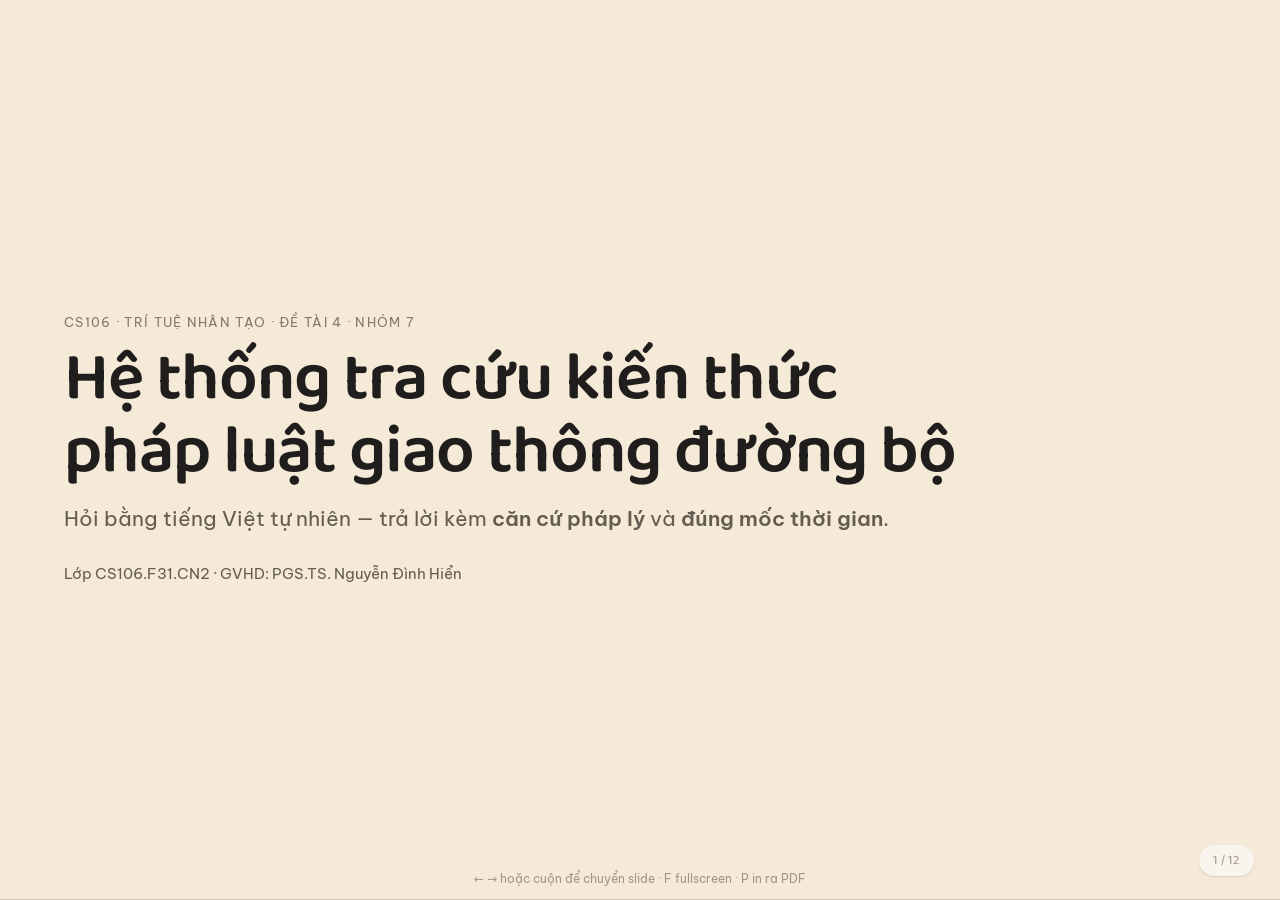
<file: docs/slide/index.html>
<!doctype html>
<html lang="vi">
<head>
<meta charset="utf-8">
<meta name="viewport" content="width=device-width, initial-scale=1">
<title>Tra cứu pháp luật giao thông đường bộ — CS106 Nhóm 7</title>
<link rel="preconnect" href="https://fonts.googleapis.com">
<link rel="preconnect" href="https://fonts.gstatic.com" crossorigin>
<link rel="stylesheet" href="https://fonts.googleapis.com/css2?family=Baloo+2:wght@500;600;700&family=Be+Vietnam+Pro:wght@400;500;600;700&display=swap">
<style>
/* Token Organic — CHÉP từ src/traffic_law/api/static/tokens.css để slide
   tự chứa: mở bằng file:// hay chép đi đâu cũng hiển thị đúng. */
:root {
  --color-bg: #f5ead8;
  --color-surface: #ebddc5;
  --color-text: #201e1d;
  --color-accent: #c67139;
  --color-accent-2: #7a8a5e;
  --color-divider: color-mix(in srgb, #201e1d 16%, transparent);

  --color-neutral-100: #f9f4ed; --color-neutral-200: #eee7db;
  --color-neutral-300: #dcd3c4; --color-neutral-400: #c0b6a5;
  --color-neutral-500: #a19786; --color-neutral-600: #82796a;
  --color-neutral-700: #645c50; --color-neutral-800: #474238;
  --color-neutral-900: #2e2b25;

  --color-accent-100: #fff2eb; --color-accent-200: #ffe1d0;
  --color-accent-300: #ffc6a5; --color-accent-400: #f6a06b;
  --color-accent-500: #d67f48; --color-accent-600: #b2622d;
  --color-accent-700: #8c491a; --color-accent-800: #643312;
  --color-accent-900: #402310;

  --color-accent-2-100: #f0fae1; --color-accent-2-200: #e1eecc;
  --color-accent-2-300: #ccdbb2; --color-accent-2-400: #aebf92;
  --color-accent-2-500: #8fa073; --color-accent-2-600: #728157;
  --color-accent-2-700: #56633f; --color-accent-2-800: #3d472b;
  --color-accent-2-900: #272e1b;

  --font-heading: "Baloo 2", system-ui, sans-serif;
  --font-body: "Be Vietnam Pro", system-ui, sans-serif;

  --space-1: 4.4px; --space-2: 8.8px; --space-3: 13.2px;
  --space-4: 17.6px; --space-6: 26.4px; --space-8: 35.2px;

  --radius-sm: 8px; --radius-md: 16px; --radius-lg: 28px;

  --shadow-sm: 0 1px 2px color-mix(in srgb, #2e2b25 14%, transparent);
  --shadow-md: 0 3px 10px color-mix(in srgb, #2e2b25 16%, transparent);
  --shadow-lg: 0 12px 32px color-mix(in srgb, #2e2b25 22%, transparent);
}

/* Slide dùng CHUNG token với giao diện web (tokens.css) — cùng bảng màu Organic,
   cùng cặp phông Baloo 2 + Be Vietnam Pro. */
*,*::before,*::after{box-sizing:border-box}
body{margin:0;background:var(--color-neutral-900);color:var(--color-text);
     font-family:var(--font-body);overflow:hidden}
h1,h2,h3,.num{font-family:var(--font-heading);font-weight:600;margin:0}

.deck{height:100vh;overflow-y:scroll;scroll-snap-type:y mandatory;scroll-behavior:smooth}
.slide{height:100vh;scroll-snap-align:start;display:flex;flex-direction:column;
       justify-content:center;padding:clamp(24px,5vw,80px);background:var(--color-bg);
       border-bottom:1px solid var(--color-divider);position:relative}
.slide.dark{background:var(--color-accent-800);color:var(--color-neutral-100)}
.slide.olive{background:var(--color-accent-2-100)}

.eyebrow{font-size:clamp(11px,1.1vw,13px);letter-spacing:.1em;text-transform:uppercase;
         color:var(--color-neutral-600);margin-bottom:var(--space-3)}
.dark .eyebrow{color:var(--color-accent-300)}
h1{font-size:clamp(32px,5.6vw,68px);line-height:1.08;letter-spacing:-.015em;text-wrap:balance}
h2{font-size:clamp(24px,3.6vw,44px);line-height:1.14;text-wrap:balance;margin-bottom:var(--space-4)}
p.lede{font-size:clamp(15px,1.7vw,21px);line-height:1.55;max-width:60ch;
       color:var(--color-neutral-700);margin:var(--space-3) 0 0}
.dark p.lede{color:var(--color-accent-200)}
ul{margin:var(--space-4) 0 0;padding-left:1.1em;max-width:62ch}
li{font-size:clamp(14px,1.55vw,19px);line-height:1.5;margin-bottom:var(--space-2)}
strong{font-weight:600}
code{font-family:ui-monospace,SFMono-Regular,Menlo,monospace;font-size:.88em;
     background:var(--color-neutral-200);padding:.08em .38em;border-radius:4px}
.dark code{background:var(--color-accent-900);color:var(--color-accent-200)}

.grid{display:grid;grid-template-columns:repeat(auto-fit,minmax(160px,1fr));
      gap:var(--space-3);margin-top:var(--space-6)}
.stat{background:var(--color-neutral-100);border-radius:var(--radius-lg);
      padding:var(--space-4);display:flex;flex-direction:column;gap:2px}
.stat .num{font-size:clamp(26px,3.6vw,44px);line-height:1}
.stat .cap{font-size:clamp(11px,1.1vw,13px);color:var(--color-neutral-600)}
.stat.hi{background:var(--color-accent-800);color:var(--color-neutral-100)}
.stat.hi .cap{color:var(--color-accent-300)}
.stat.gr{background:var(--color-accent-2-100)}
.stat.gr .num{color:var(--color-accent-2-900)}

.bars{margin-top:var(--space-6);display:flex;flex-direction:column;gap:var(--space-3)}
.bar{display:flex;align-items:center;gap:var(--space-3)}
.bar .k{flex:0 0 clamp(140px,22vw,300px);font-size:clamp(12px,1.35vw,16px)}
.bar .track{flex:1;height:clamp(20px,2.6vw,30px);background:var(--color-surface);
            border-radius:999px;overflow:hidden}
.bar .fill{display:block;height:100%;background:var(--color-accent);border-radius:999px}
.bar .fill.win{background:var(--color-accent-2-600)}
.bar .v{flex:0 0 64px;text-align:right;font-family:var(--font-heading);
        font-size:clamp(13px,1.5vw,18px);font-variant-numeric:tabular-nums}

.quote{font-family:var(--font-heading);font-size:clamp(22px,3.2vw,40px);line-height:1.2;
       color:var(--color-accent-700);max-width:22ch}
.arrow{font-size:clamp(20px,2.6vw,32px);color:var(--color-neutral-500);margin:var(--space-3) 0}
.answer{background:var(--color-neutral-100);border:2px solid var(--color-accent);
        border-radius:var(--radius-lg);padding:var(--space-4);max-width:60ch;
        margin-top:var(--space-4)}
.answer .big{font-family:var(--font-heading);font-size:clamp(22px,3vw,34px);
             color:var(--color-accent-800)}
.answer .src{font-size:clamp(11px,1.15vw,13px);color:var(--color-neutral-600);
             margin-top:var(--space-2)}

.two{display:grid;grid-template-columns:repeat(auto-fit,minmax(260px,1fr));
     gap:var(--space-4);margin-top:var(--space-4)}
.card{background:var(--color-neutral-100);border-radius:var(--radius-lg);padding:var(--space-4)}
.card h3{font-size:clamp(15px,1.7vw,20px);margin-bottom:var(--space-2)}
.card.warn{background:var(--color-accent-100)}
.pill{display:inline-block;background:var(--color-accent-2-100);color:var(--color-accent-2-800);
      border-radius:999px;padding:4px 14px;font-size:clamp(11px,1.15vw,13px);
      margin:0 6px 6px 0}

.no{position:fixed;right:clamp(12px,2vw,28px);bottom:clamp(12px,2vw,24px);
    font-family:var(--font-heading);font-size:13px;color:var(--color-neutral-500);
    background:var(--color-neutral-100);border-radius:999px;padding:5px 14px;
    box-shadow:var(--shadow-sm);z-index:9}
.hint{position:fixed;left:50%;transform:translateX(-50%);bottom:14px;font-size:12px;
      color:var(--color-neutral-500);z-index:9}
@media print{.no,.hint{display:none}.slide{height:auto;page-break-after:always}}
</style>
</head>
<body>
<div class="deck" id="deck">

<section class="slide">
  <div class="eyebrow">CS106 · Trí tuệ nhân tạo · Đề tài 4 · Nhóm 7</div>
  <h1>Hệ thống tra cứu kiến thức pháp luật giao thông đường bộ</h1>
  <p class="lede">Hỏi bằng tiếng Việt tự nhiên — trả lời kèm <strong>căn cứ pháp lý</strong>
    và <strong>đúng mốc thời gian</strong>.</p>
  <p class="lede" style="margin-top:var(--space-6);font-size:15px">
    Lớp CS106.F31.CN2 · GVHD: PGS.TS. Nguyễn Đình Hiển</p>
</section>

<section class="slide">
  <div class="eyebrow">Vấn đề</div>
  <h2>Tra được mức phạt, nhưng không kiểm chứng được</h2>
  <ul>
    <li>Nghị định 168/2024 thay Nghị định 100/2019 từ 01/01/2025 — nhiều mức phạt tăng gấp nhiều lần</li>
    <li>Bài tổng hợp trên mạng <strong>không dẫn căn cứ</strong>, thường đã lỗi thời</li>
    <li>Mức phạt nồng độ cồn chênh từ <strong>100.000 đ tới 40.000.000 đ</strong> tuỳ khung và tuỳ phương tiện</li>
    <li>Sai một con số là thiệt hại thật cho người đọc</li>
  </ul>
</section>

<section class="slide olive">
  <div class="eyebrow">Mô hình tri thức</div>
  <h2>K = (C, R, Rules, F, Keyphrase)</h2>
  <div class="grid">
    <div class="stat"><span class="num">73</span><span class="cap">Khái niệm</span></div>
    <div class="stat"><span class="num">482</span><span class="cap">Quan hệ</span></div>
    <div class="stat"><span class="num">109</span><span class="cap">Quy tắc</span></div>
    <div class="stat"><span class="num">345</span><span class="cap">Hành vi vi phạm</span></div>
    <div class="stat"><span class="num">1.674</span><span class="cap">Cụm từ khoá</span></div>
  </div>
  <p class="lede">Mỗi mẩu tri thức mang <strong>căn cứ điều — khoản — điểm</strong> và
    <strong>khoảng hiệu lực</strong>. Đối chiếu Văn bản hợp nhất 55/VBHN-VPQH ngày 23/3/2026.</p>
</section>

<section class="slide">
  <div class="eyebrow">Demo 1 · Câu chuẩn</div>
  <p class="quote">“Vượt đèn đỏ xe máy phạt bao nhiêu?”</p>
  <div class="arrow">↓</div>
  <div class="answer">
    <div class="big">4.000.000 – 6.000.000 đ · trừ 4 điểm</div>
    <div class="src">Căn cứ: Điều 7 khoản 7 điểm c Nghị định 168/2024/NĐ-CP</div>
  </div>
</section>

<section class="slide">
  <div class="eyebrow">Demo 2 · Ngữ nghĩa</div>
  <p class="quote">“nhậu xong lái xe máy bị phạt nhiêu tiền”</p>
  <div class="arrow">↓ đúng khung nồng độ cồn</div>
  <p class="lede">Chữ <strong>“nhậu”</strong> không xuất hiện trong <strong>bất kỳ văn bản
    luật nào</strong>. Đây chính là yêu cầu <em>“tra cứu theo ngữ nghĩa đơn giản”</em> của đề bài.</p>
  <div style="margin-top:var(--space-4)">
    <span class="pill">TF-IDF char n-gram</span><span class="pill">chịu lỗi chính tả</span>
    <span class="pill">chịu truy vấn không dấu</span>
  </div>
</section>

<section class="slide olive">
  <div class="eyebrow">Demo 3 · Suy diễn số học</div>
  <h2>Cùng câu hỏi, giá trị khác nhau → khung phạt khác nhau</h2>
  <div class="grid">
    <div class="stat"><span class="cap">0,2 mg/l</span><span class="num">100–200k</span></div>
    <div class="stat"><span class="cap">0,3 mg/l</span><span class="num">300–400k</span></div>
    <div class="stat"><span class="cap">0,5 mg/l</span><span class="num">400–600k</span></div>
  </div>
  <p class="lede">Ngưỡng rút từ <strong>chính nguyên văn điều khoản</strong>, không viết cứng
    trong mã. Riêng 22 câu có giá trị số: Top-1 <strong>40,9% → 95,5%</strong>.</p>
</section>

<section class="slide dark">
  <div class="eyebrow">Kết quả · 120 câu hỏi chuẩn</div>
  <h2>Chỉ số đánh giá</h2>
  <div class="grid">
    <div class="stat gr"><span class="num">95,83%</span><span class="cap">Phân lớp bài toán</span></div>
    <div class="stat"><span class="num">76,67%</span><span class="cap">Top-1</span></div>
    <div class="stat"><span class="num">95,00%</span><span class="cap">Top-5</span></div>
    <div class="stat"><span class="num">0,8384</span><span class="cap">MRR</span></div>
    <div class="stat"><span class="num">6,2 ms</span><span class="cap">Thời gian trả lời</span></div>
  </div>
</section>

<section class="slide">
  <div class="eyebrow">Thí nghiệm loại bỏ thành phần</div>
  <h2>Từng thành phần đóng góp bao nhiêu?</h2>
  <div class="bars">
    <div class="bar"><span class="k">A · Chỉ TF-IDF</span>
      <span class="track"><i class="fill" style="width:58.3%"></i></span><span class="v">58,3%</span></div>
    <div class="bar"><span class="k">B · Chỉ keyphrase</span>
      <span class="track"><i class="fill" style="width:35.8%"></i></span><span class="v">35,8%</span></div>
    <div class="bar"><span class="k">C · Lai ba thành phần</span>
      <span class="track"><i class="fill" style="width:66.7%"></i></span><span class="v">66,7%</span></div>
    <div class="bar"><span class="k">D · Đầy đủ + suy diễn số học</span>
      <span class="track"><i class="fill win" style="width:76.7%"></i></span><span class="v">76,7%</span></div>
  </div>
  <p class="lede">Keyphrase đứng riêng <strong>yếu hơn</strong> TF-IDF — nhưng vẫn xứng trọng số
    cao nhất 0,55: nó thua về <strong>độ phủ</strong>, không thua về <strong>độ chính xác</strong>.</p>
</section>

<section class="slide">
  <div class="eyebrow">Hiệu lực theo thời gian</div>
  <h2>Sửa đổi lưu như <em>dữ liệu</em>, không hợp nhất</h2>
  <ul>
    <li>Mỗi điều khoản mang khoảng hiệu lực <code>[từ, đến]</code></li>
    <li>Trả lời được <strong>“mức phạt tại ngày X là bao nhiêu”</strong>, không chỉ bản hiện hành</li>
    <li>Ví dụ: R15 (chở trẻ em dưới 10 tuổi) hiệu lực từ <strong>01/7/2026</strong> theo
        Luật 118/2025 — không phải 01/01/2025</li>
  </ul>
</section>

<section class="slide warn" style="background:var(--color-accent-100)">
  <div class="eyebrow">Hạn chế — đã đo, không giấu</div>
  <h2>Ba điều hệ thống chưa làm được</h2>
  <div class="two">
    <div class="card">
      <h3>Truy vấn ngoài lĩnh vực</h3>
      <p style="font-size:15px;margin:0">Hỏi “cách nấu phở bò” vẫn trả kết quả. Dense embedding
        nâng AUC <strong>0,8746 → 0,9958</strong>, loại 92,5% rác — nhưng hai phân bố vẫn chồng lấn.</p>
    </div>
    <div class="card">
      <h3>Không nêu phương tiện</h3>
      <p style="font-size:15px;margin:0">Hỏi nồng độ cồn không nêu xe → trả khung <strong>xe đạp</strong>.
        Hệ thống không bịa phương tiện người dùng chưa nói.</p>
    </div>
    <div class="card">
      <h3>Không sinh ngôn ngữ</h3>
      <p style="font-size:15px;margin:0">Câu trả lời ghép từ nguyên văn điều khoản.
        <strong>Có chủ đích</strong> — hệ tra cứu pháp luật không được diễn giải lại lời luật.</p>
    </div>
  </div>
  <p class="lede" style="font-size:16px">Kết quả <strong>âm</strong> cũng ghi lại: phủ từ vựng KB
    là tín hiệu vô dụng (AUC 0,72) — đã thử và đã bác bỏ.</p>
</section>

<section class="slide dark">
  <div class="eyebrow">Chất lượng kỹ thuật</div>
  <h2>Kiểm thử và chốt chặn</h2>
  <div class="grid">
    <div class="stat gr"><span class="num">259</span><span class="cap">Test đạt</span></div>
    <div class="stat"><span class="num">91%</span><span class="cap">Độ phủ</span></div>
    <div class="stat"><span class="num">12/12</span><span class="cap">Ca nghiệm thu</span></div>
    <div class="stat"><span class="num">6</span><span class="cap">xfail có số đo</span></div>
  </div>
  <p class="lede">Cổng chỉ số trong CI chặn mọi thay đổi làm Top-1 tụt dưới 76,67%.
    Kỳ vọng của 12 ca nghiệm thu lấy <strong>từ văn bản luật</strong>, không phải chép lại
    kết quả hệ thống in ra.</p>
</section>

<section class="slide">
  <div class="eyebrow">Kết luận</div>
  <h2>Đóng góp của nhóm</h2>
  <ul>
    <li><strong>Hiệu lực theo thời gian</strong> — trả lời được “mức phạt tại ngày X”</li>
    <li><strong>Suy diễn số học</strong> — chọn đúng khung theo giá trị đo, 40,9% → 95,5%</li>
    <li><strong>Đo và ghi lại hạn chế</strong> bằng test xfail có số đo, kể cả kết quả âm</li>
  </ul>
  <p class="lede" style="margin-top:var(--space-6)">Kết quả tra cứu mang tính tham khảo,
    không thay thế ý kiến của cơ quan có thẩm quyền.</p>
</section>

</div>
<div class="no" id="no">1 / 12</div>
<div class="hint">← → hoặc cuộn để chuyển slide · F fullscreen · P in ra PDF</div>
<script>
const deck = document.getElementById('deck');
const slides = [...document.querySelectorAll('.slide')];
const badge = document.getElementById('no');
const go = i => slides[Math.max(0, Math.min(slides.length - 1, i))]
  .scrollIntoView({behavior: 'smooth'});
const current = () => Math.round(deck.scrollTop / window.innerHeight);
deck.addEventListener('scroll', () => {
  badge.textContent = `${current() + 1} / ${slides.length}`;
}, {passive: true});
addEventListener('keydown', e => {
  if (['ArrowRight', 'PageDown', ' '].includes(e.key)) { e.preventDefault(); go(current() + 1); }
  if (['ArrowLeft', 'PageUp'].includes(e.key)) { e.preventDefault(); go(current() - 1); }
  if (e.key === 'Home') go(0);
  if (e.key === 'End') go(slides.length - 1);
  if (e.key.toLowerCase() === 'f') document.documentElement.requestFullscreen?.();
  if (e.key.toLowerCase() === 'p') window.print();
});
</script>
</body>
</html>
</file>
